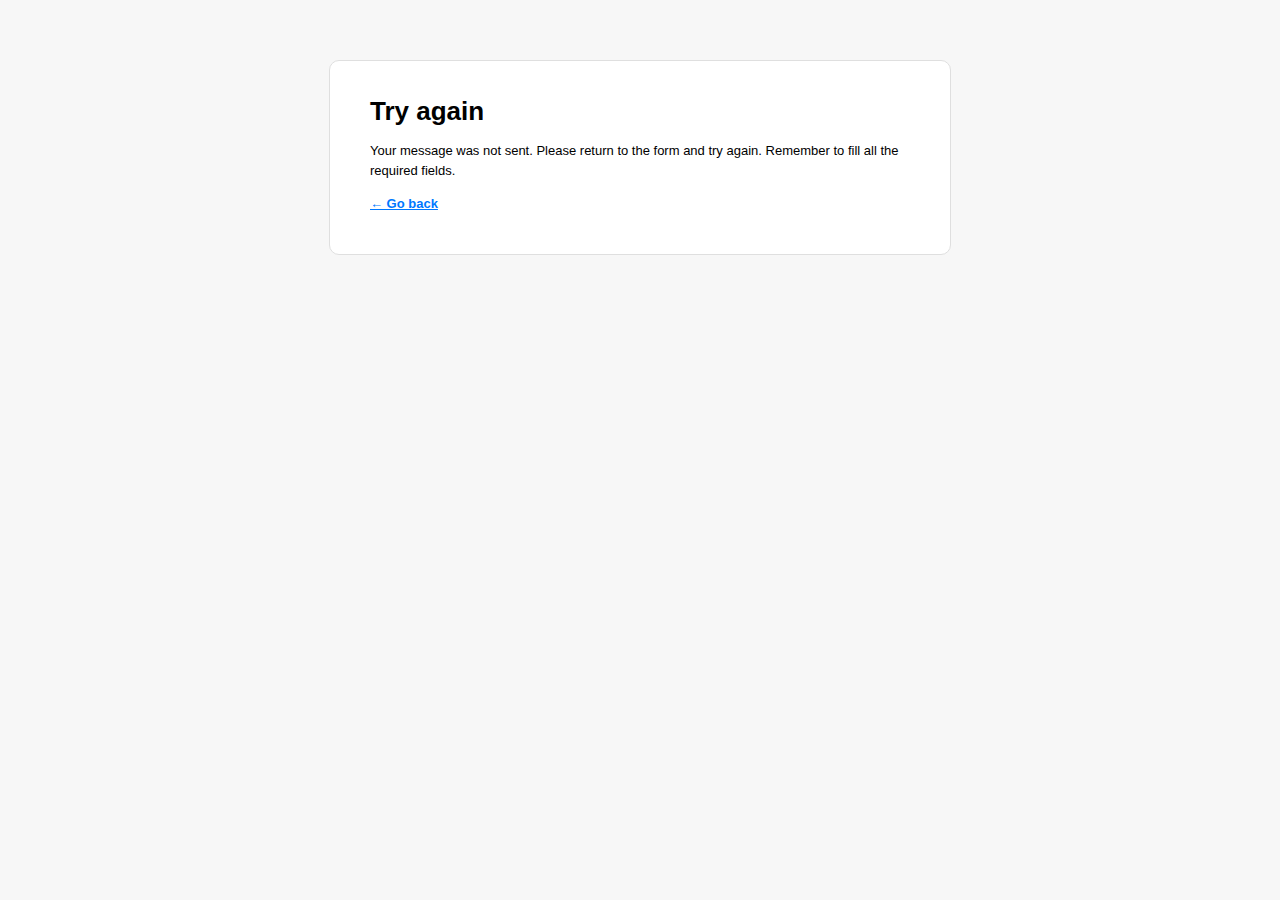
<file: message-error.html>
<!DOCTYPE html>
<html lang="en">
<head>
	<meta charset="utf-8" />
	<title>Try again</title>
	<link rel="shortcut icon" href="img/favicon.ico" />
	<style type="text/css">
		html {background:#f7f7f7;}
		body {background:#fff;font:13px/20px Arial,sans-serif;width:540px;margin:60px auto 0;padding:40px;border:1px solid #DFDFDF;-webkit-border-radius:10px;-moz-border-radius:10px;border-radius:10px;}
		h1 {margin:0 0 20px 0;}
		a {font-weight:bold;color:#0078FF;}
	</style>
</head>

<body>
	<h1>Try again</h1>
	
	<p>Your message was not sent. Please return to the form and try again. Remember to fill all the required fields.</p>
	
	<a href="javascript:history.go(-1)">&larr; Go back</a> 
</body>
</html>
</file>
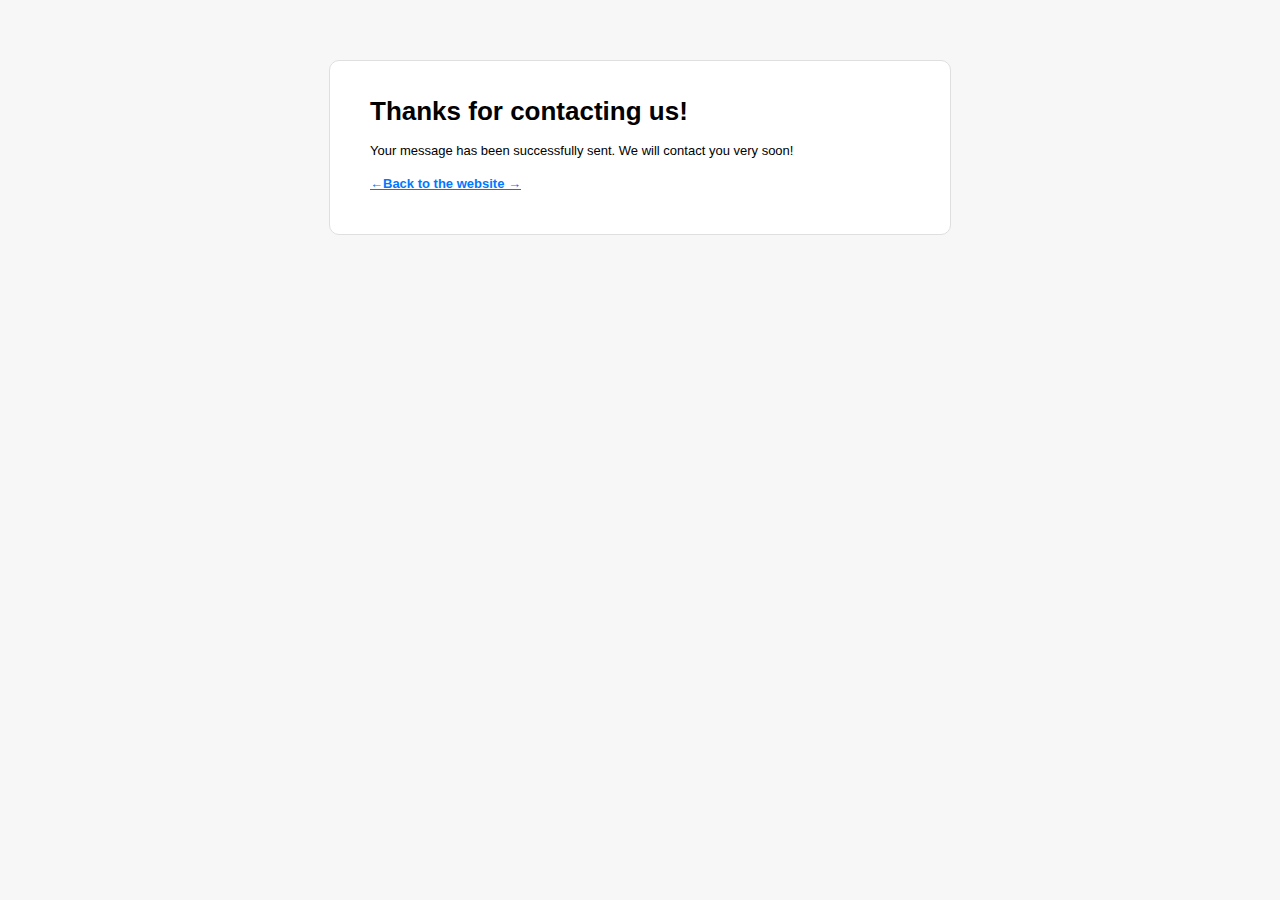
<file: message-sent.html>
<!DOCTYPE html>
<html lang="en">
<head>
	<meta charset="utf-8" />
	<title>Thanks!</title>
	<link rel="shortcut icon" href="img/favicon.ico" />
	<style type="text/css">
		html {background:#f7f7f7;}
		body {background:#fff;font:13px/20px Arial,sans-serif;width:540px;margin:60px auto 0;padding:40px;border:1px solid #DFDFDF;-webkit-border-radius:10px;-moz-border-radius:10px;border-radius:10px;}
		h1 {margin:0 0 20px 0;}
		a {font-weight:bold;color:#0078FF;}
	</style>
</head>

<body>
	<h1>Thanks for contacting us!</h1>

	<p>Your message has been successfully sent. We will contact you very soon!</p>
	
	<a href="javascript:history.go(-1)">&larr;Back to the website &rarr;</a>
</body>
</html>
</file>
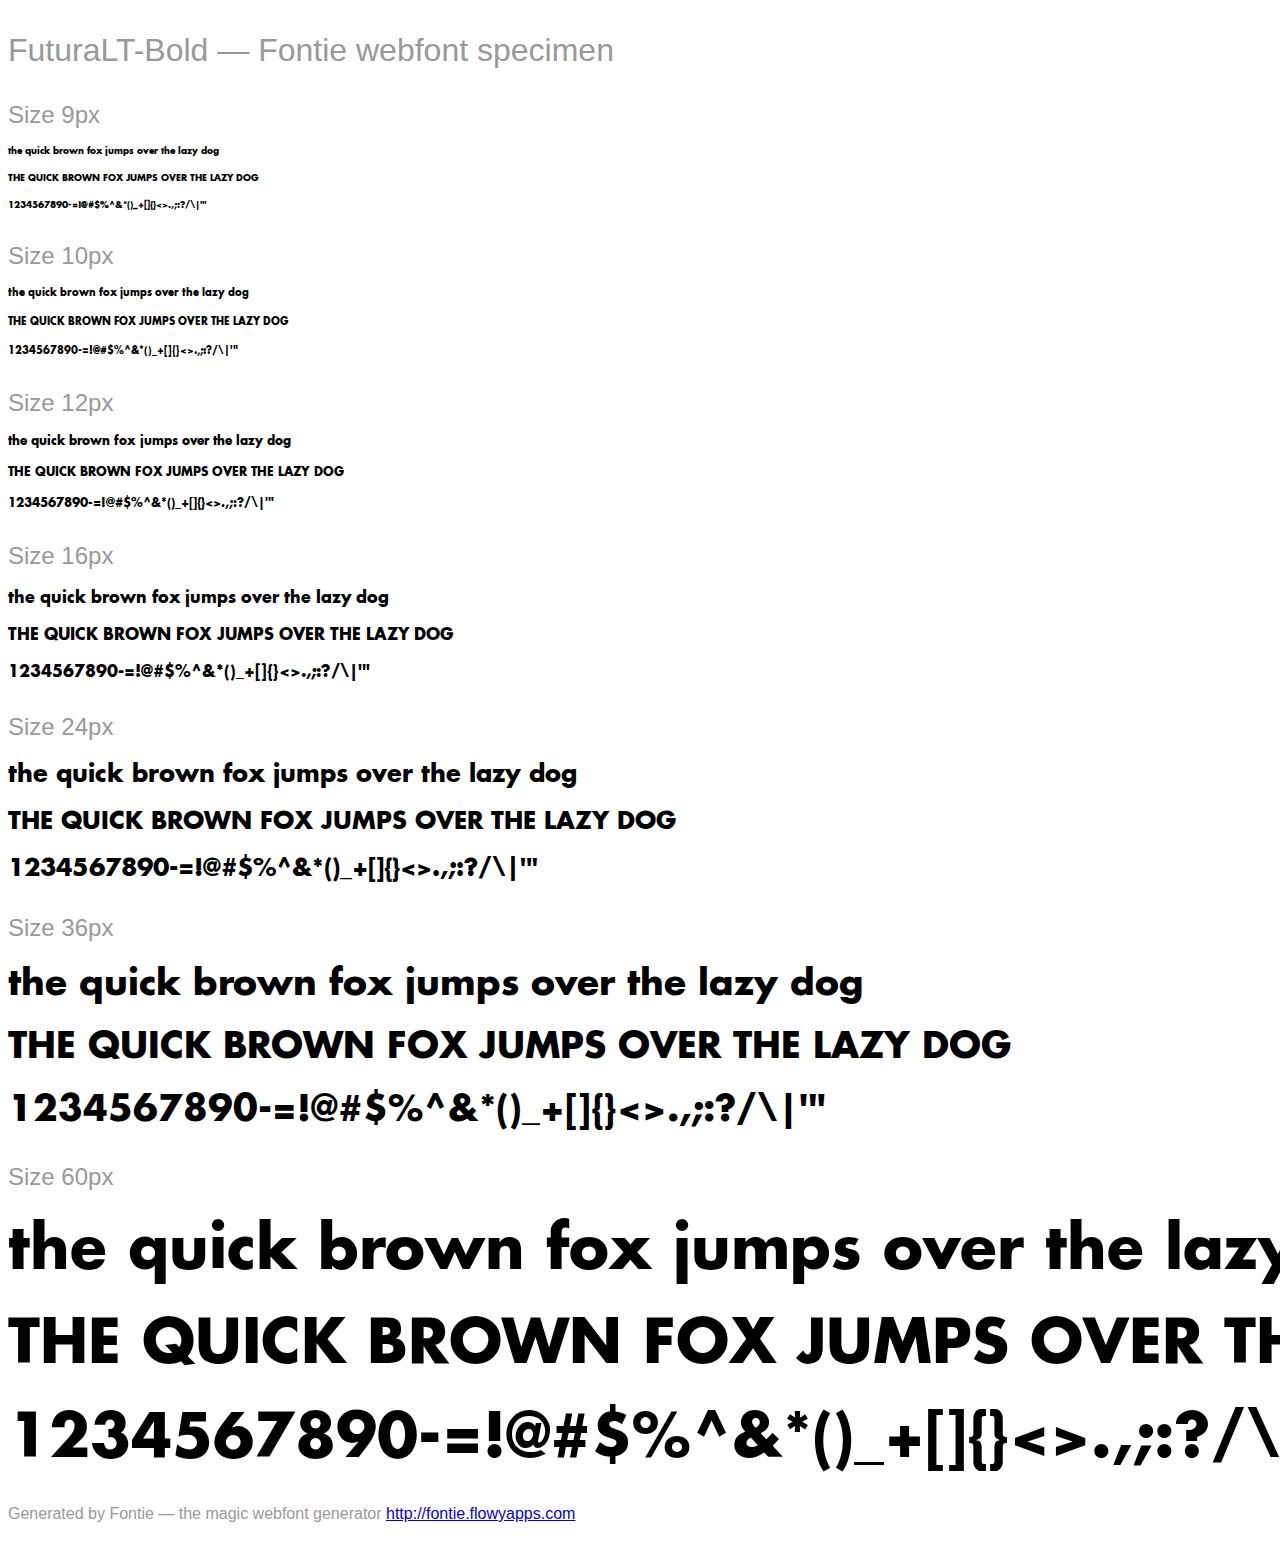
<file: fonts/future-bold/FuturaLT-Bold.html>
<html>
<head>
	<!-- INFO Just include the font-smoothie script anywhere on your page and
	          you will have smooth fonts even on Windows XP. --> 
	<script type="text/javascript" src="fontsmoothie.min.js" async></script>
	<style>
		/* INFO We recommend to use @import or the link tag to include the
		        font-face definition into your page.
		   NOTE Some browsers block access to CSS rules in external files if the
		        page is not loaded via HTTP. Therefore the Font Smoothie script
		        will not work if you open this page as a local file. */
		@import url('FuturaLT-Bold.css');
		
		/* INFO Just some other styles to beautify the page ;) */
		body {
			font-family: sans-serif;
			color: #999;
			white-space: nowrap;
		}
		h1 {
			font-size: 2rem;
			font-weight: normal;
			margin: 2rem 0 1rem 0;
		}
		h2 {
			font-size: 1.5rem;
			font-weight: normal;
			margin: 2rem 0 1rem 0;
		}
		p {
			margin: 2rem 0;
		}
		div p {
			font-family: 'FuturaLT-Bold';
			color: #000;
			margin: 1rem 0;
		}
	</style>
	<title>FuturaLT-Bold &mdash; Fontie webfont specimen</title>
</head>

<body>
	<h1>FuturaLT-Bold &mdash; Fontie webfont specimen</h1>
	<div style="font-size:9px">
		<h2>Size 9px</h2>
		<p>the quick brown fox jumps over the lazy dog</p>
		<p>THE QUICK BROWN FOX JUMPS OVER THE LAZY DOG</p>
		<p>1234567890-=!@#$%^&amp;*()_+[]{}&lt;&gt;.,;:?/\|'"</p>
	</div>
	<div style="font-size:10px">
		<h2>Size 10px</h2>
		<p>the quick brown fox jumps over the lazy dog</p>
		<p>THE QUICK BROWN FOX JUMPS OVER THE LAZY DOG</p>
		<p>1234567890-=!@#$%^&amp;*()_+[]{}&lt;&gt;.,;:?/\|'"</p>
	</div>
	<div style="font-size:12px">
		<h2>Size 12px</h2>
		<p>the quick brown fox jumps over the lazy dog</p>
		<p>THE QUICK BROWN FOX JUMPS OVER THE LAZY DOG</p>
		<p>1234567890-=!@#$%^&amp;*()_+[]{}&lt;&gt;.,;:?/\|'"</p>
	</div>
	<div style="font-size:16px">
		<h2>Size 16px</h2>
		<p>the quick brown fox jumps over the lazy dog</p>
		<p>THE QUICK BROWN FOX JUMPS OVER THE LAZY DOG</p>
		<p>1234567890-=!@#$%^&amp;*()_+[]{}&lt;&gt;.,;:?/\|'"</p>
	</div>
	<div style="font-size:24px">
		<h2>Size 24px</h2>
		<p>the quick brown fox jumps over the lazy dog</p>
		<p>THE QUICK BROWN FOX JUMPS OVER THE LAZY DOG</p>
		<p>1234567890-=!@#$%^&amp;*()_+[]{}&lt;&gt;.,;:?/\|'"</p>
	</div>
	<div style="font-size:36px">
		<h2>Size 36px</h2>
		<p>the quick brown fox jumps over the lazy dog</p>
		<p>THE QUICK BROWN FOX JUMPS OVER THE LAZY DOG</p>
		<p>1234567890-=!@#$%^&amp;*()_+[]{}&lt;&gt;.,;:?/\|'"</p>
	</div>
	<div style="font-size:60px">
		<h2>Size 60px</h2>
		<p>the quick brown fox jumps over the lazy dog</p>
		<p>THE QUICK BROWN FOX JUMPS OVER THE LAZY DOG</p>
		<p>1234567890-=!@#$%^&amp;*()_+[]{}&lt;&gt;.,;:?/\|'"</p>
	</div>
	<p>Generated by Fontie &mdash; the magic webfont generator <a href="http://fontie.flowyapps.com">http://fontie.flowyapps.com</a></p>
</body>

</html>
</file>
